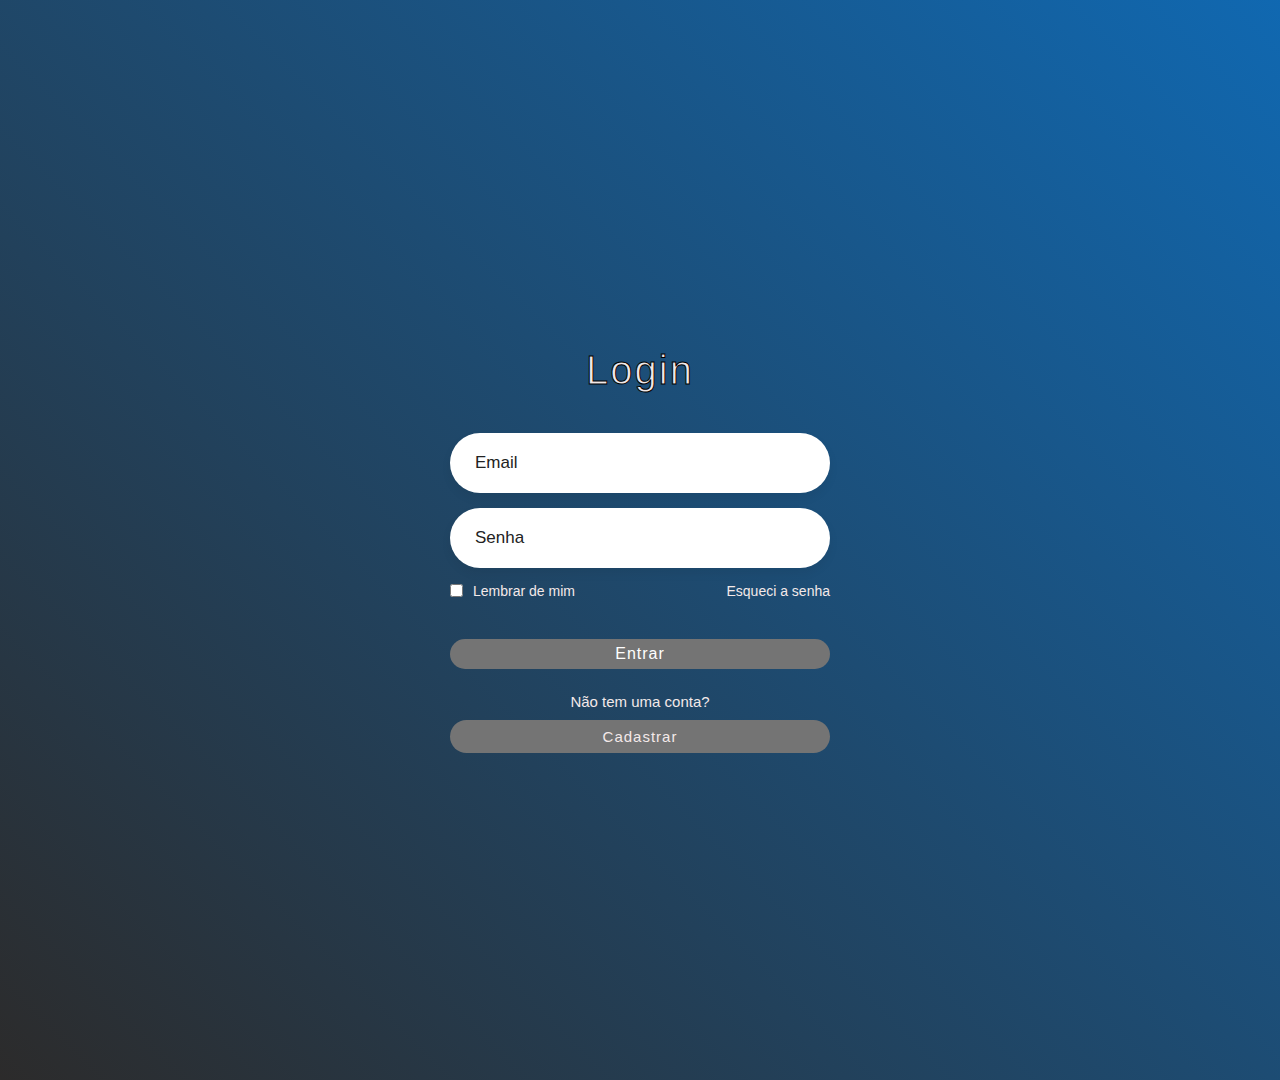
<file: index.html>
<!DOCTYPE html>
<html lang="pt-br">

<head>
    <meta charset="UTF-8">
    <meta name="viewport" content="width=device-width, initial-scale=1.0">
    <title>Login</title>
    <link rel="stylesheet" href="css/style.css">
    <style>
        @media (min-width: 768px) {
            .login-box {
                width: 400px;
            }
        }

        /* Responsive styles for smaller screens (e.g., tablets and phones) */
        @media (max-width: 767px) {
            .login-box {
                width: 100%;
                margin: 0;
            }
        }
    </style>
    
    
</head>

<body>
    <!DOCTYPE html>
<html lang="en">
<head>
    <meta charset="UTF-8">
    <meta http-equiv="X-UA-Compatible" content="IE=edge">
    <meta name="viewport" content="width=device-width, initial-scale=1.0">
    <link rel="stylesheet" href="css/style.css">
    <title>Login | Ludiflex</title>
</head>
<body>
    <div class="login-box">
        <div class="login-header">
            <header>Login</header>
        </div>
        <div class="input-box">
            <input type="text" class="input-field" placeholder="Email" autocomplete="off" required>
        </div>
        <div class="input-box">
            <input type="password" class="input-field" placeholder="Senha" autocomplete="off" required>
        </div>
        <div class="forgot">
            <section>
                <input type="checkbox" id="check">
                <label for="check">Lembrar de mim</label>
            </section>
            <section>
                <a href="#">Esqueci a senha</a>
            </section>
        </div>
        <div class="input-submit">
            <button class="submit-btn"></button>
            <label for="submit">Entrar</label>
        </div>
        <div class="sign-up-link">
            <p>Não tem uma conta? <a href="cadastro.html">Cadastrar</a></p>
        </div>
    </div>

   
</body>
    
</body>

</html>
</file>
<file: css/style.css>
*  {
    margin: 0;
    padding: 0;
    box-sizing: border-box
}    
@import url('https://fonts.googleapis.com/css2?family=Poppins:wght@400;500&display=swap');

*{
    margin: 0;
    padding: 0;
    box-sizing: border-box;
    font-family: 'Poppins',sans-serif;
}
body{
    width: 100%;
    padding: 300px 0;
    display: flex;
    justify-content: center;
    align-items: center;
    min-height: 100vh;
    background-image: linear-gradient( 45deg, rgb(44, 43, 43), rgb(0, 140, 255), orange);
    background-size: 500% 100%;
    animation: degrade-animation 5s infinite alternate;
}
@keyframes degrade-animation {
    0%{
        background-position: 0%;
    }
    100%{
        background-position: 100%;
    }
}

@keyframes fade-in {
    0%{
        opacity: 0;
    }
    100%{
        opacity: 1;
    }
    
}
.login-box{
    display: flex;
    justify-content: center;
    flex-direction: column;
    width: 440px;
    height: 480px;
    padding: 30px;
    animation: fade-in 3s 1;
}


.login-header{
    text-align: center;
    margin: 20px 0 40px 0;
}
.login-header header{
    font-family: 'Trebuchet MS', 'Lucida Sans Unicode', 'Lucida Grande', 'Lucida Sans', Arial, sans-serif;
    color: #f0e8e8;
    font-size: 40px;
    font-weight: 200;
    letter-spacing: 2px;
    -webkit-text-stroke: 1px #000;
}

@keyframes slideInRight {
    from {
        transform: translateX(100%);
        opacity: 0;
    }
    to {
        transform: translateX(0%);
        opacity: 1;
    }
    
}
.input-box .input-field{
    width: 100%;
    height: 60px;
    font-size: 17px;
    padding: 0 25px;
    margin-bottom: 15px;
    border-radius: 30px;
    border: none;
    box-shadow: 0px 5px 10px 1px rgba(0,0,0, 0.05);
    outline: none;
    transition: .3s;
    animation: slideInRight 1s 1;
}
::placeholder{
    font-weight: 500;
    color: #222;
}
.input-field:focus{
    width: 105%;
}
.forgot{
    display: flex;
    justify-content: space-between;
    margin-bottom: 40px;
}
section{
    display: flex;
    align-items: center;
    font-size: 14px;
    color: #f3e9e9;
}
#check{
    margin-right: 10px;
}
a{
    text-decoration: none;
}
section a{
    color: #f3e9e9;
}
.input-submit{
    position: relative;
    
}
.input-submit::before{
    content: '';
    top: 0;
    left: 0;
    width: 100%;
    height: 100%;
    z-index: -1;
}
.submit-btn{
    width: 100%;
    height: 30px;
    background: #747474;
    border: none;
    border-radius: 30px;
    cursor: pointer;
    transition: .5s;
    animation: slideInRight 1s 1;
}

.input-submit label{
    position: absolute;
    top: 47%;
    left: 50%;
    letter-spacing: 1px;
    color: #fff;
    -webkit-transform: translate(-50%, -50%);
    -ms-transform: translate(-50%, -50%);
    transform: translate(-50%, -50%);
    cursor: pointer;
}
.submit-btn:hover{
    background: #000;
    transform: scale(1.2);
    z-index: -1;
}



.sign-up-link{
    text-align: center;
    font-size: 15px;
    margin-top: 20px;
    
}
.sign-up-link a{
    padding: 8px;
    color: #f3e9e9;
    font-weight: 400;
    letter-spacing: 1px;
    transition: .5s;
    display: block;
    position: relative;
    margin-top: 10px;
    z-index: 1;
    animation: slideInRight 1s 1;  
    outline: none;
    background: #747474;
    border: none;
    border-radius: 30px;
    
}
.sign-up-link a:hover{
    transform: scale(1.2);
    background: #000;
    border-radius: 30px;
    border: none;
    outline: none;

}

.sign-up-link a::before{
    position: absolute;
    content: '';
    top: 0;
    left: 0;
    width: 100%;
    height: 100%;
    border-radius: 30px;
    border: none;
    background-color: #1d1c1c;
    z-index: -1;
    transform-origin: right;
    transform: scaleX(0);
}
.sign-up-link a:hover::before{
    transform-origin: left;
    transform: scaleX(1);
    transition: transform .2s;
}
.sign-up-link p{
color: #f3e9e9;
}
</file>
